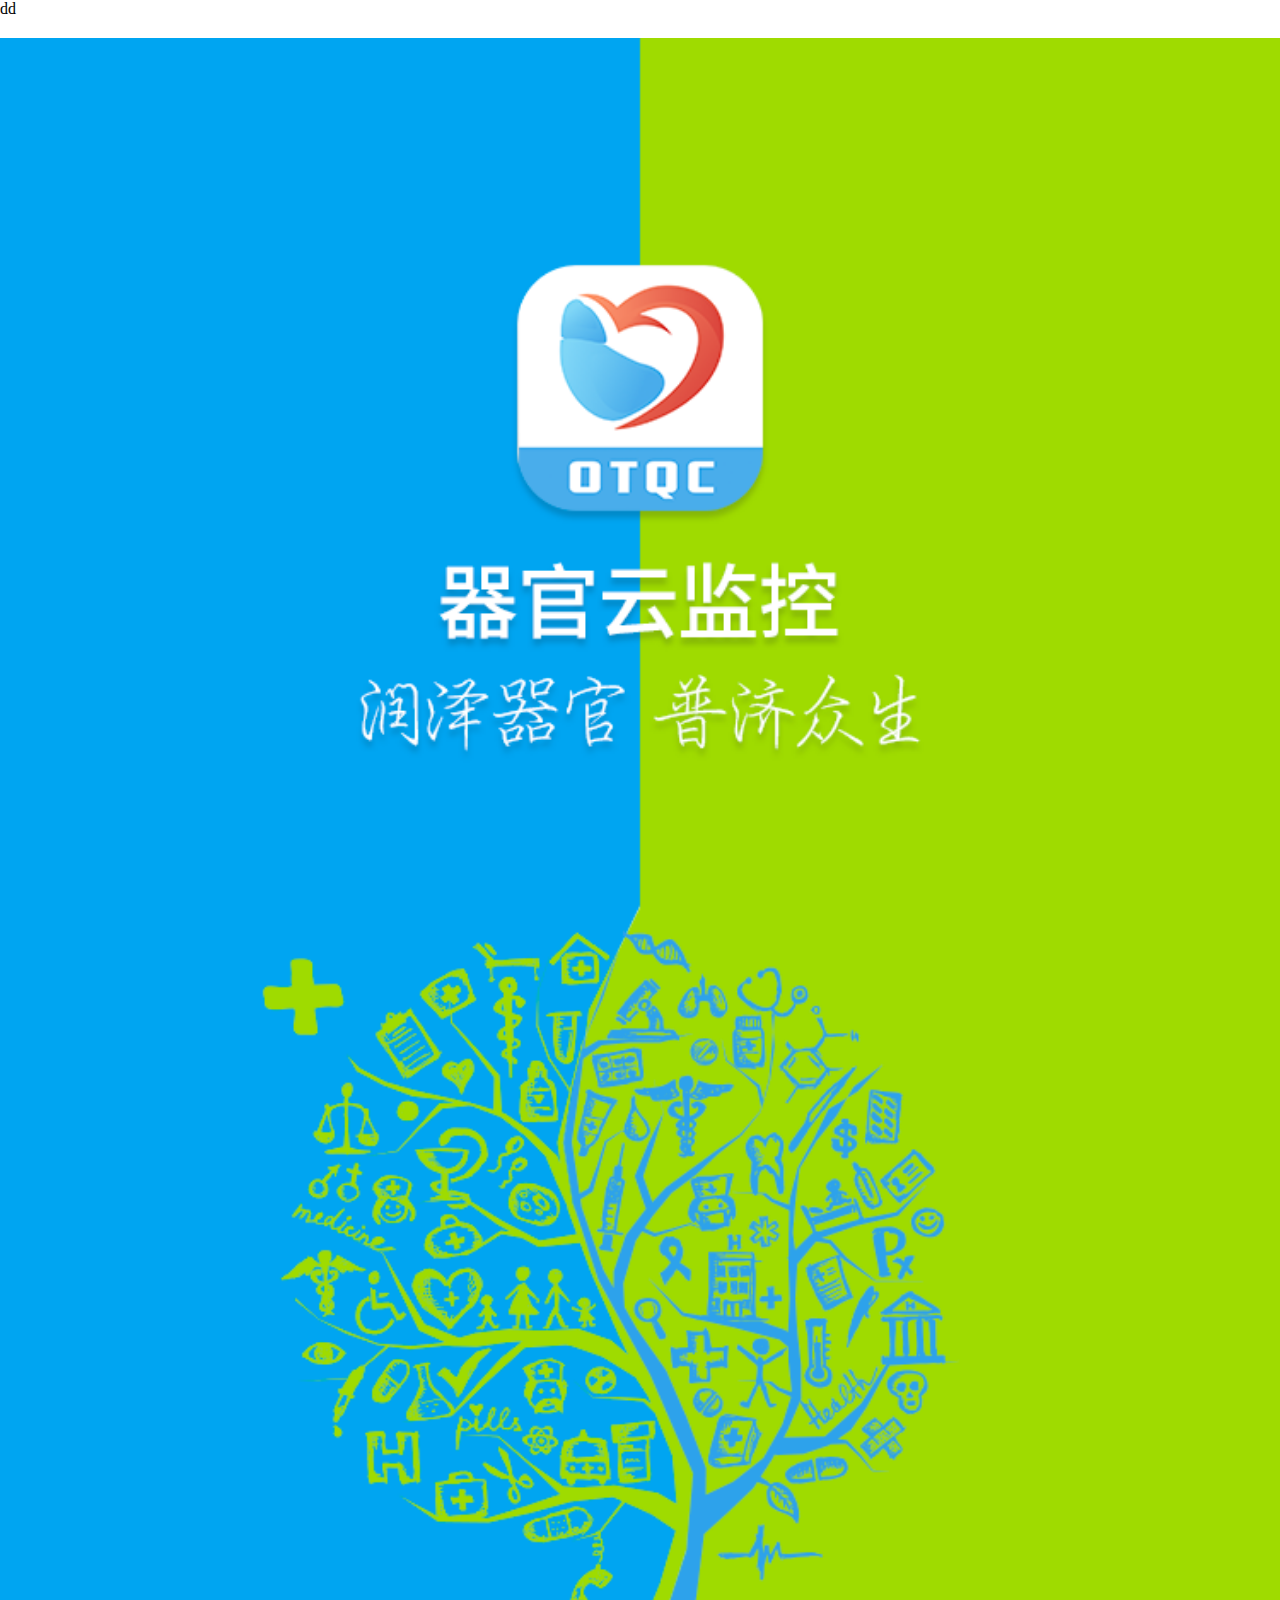
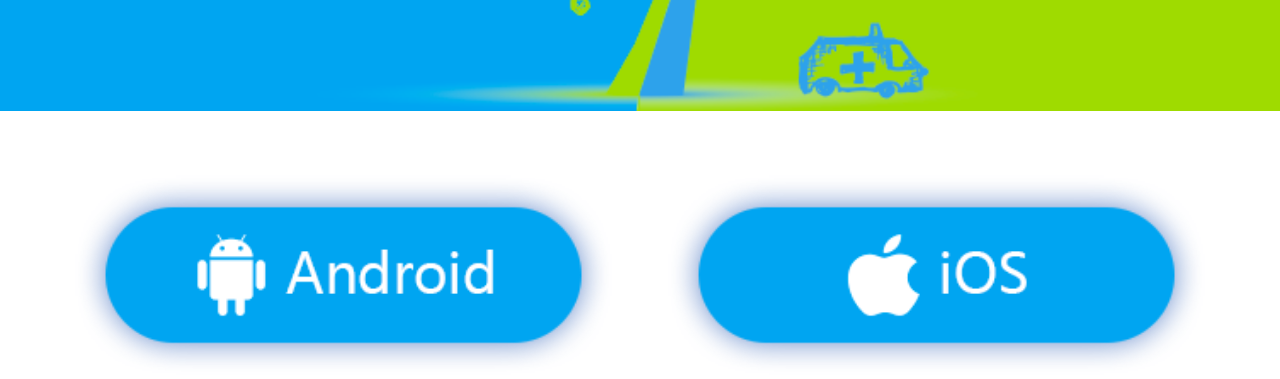
<file: WebRoot/address.html>
<!DOCTYPE html>
<html lang="en">
<head>
    <meta charset="UTF-8">
    <title>下载页</title>
</head>


<script type="text/javascript">
    function openAndroid() {
        window.location = 'http://www.lifeperfusor.com/transbox/download/app-release.apk';
    }

    function openIos() {
        window.location = 'https://itunes.apple.com/cn/app/%E5%99%A8%E5%AE%98%E4%BA%91%E7%9B%91%E6%8E%A7/id1257490826?mt=8';
    }

    /**

     function submitBtn(){
	
    //判断浏览器
    var u = navigator.userAgent;
    if(/MicroMessenger/gi.test(u) {
       // 引导用户在浏览器中打开
        alert('请在浏览器中打开');
        return;
    }
    alert(1);
    var d = new Date();
    var t0 = d.getTime();
    if(u.indexOf('Android') > -1 || u.indexOf('Linux') > -1){
        //Android
        if(openApp('en://startapp')){
         openApp('en://startapp');
        }else{
            //由于打开需要1～2秒，利用这个时间差来处理－－打开app后，返回h5页面会出现页面变成app下载页面，影响用户体验
            var delay = setInterval(function(){
                 var d = new Date();
                 var t1 = d.getTime();
                 if( t1-t0<3000 && t1-t0>2000){
                    alert('请下载APP');
                     window.location.href = "http://116.62.28.28:8080/transbox/download/app-release.apk";
                 }
                 if(t1-t0>=3000){
                      clearInterval(delay);
                 }
            },1000);
        }
    }else if(u.indexOf('iPhone') > -1){
        //IOS
        if(openApp('ios--scheme')){  
            openApp('ios--scheme');
        }else{
            var delay = setInterval(function(){
                var d = new Date();
                var t1 = d.getTime();
                if( t1-t0<3000 && t1-t0>2000){
                    alert('请下载APP');
                    window.location.href = "app下载地址";
                }
                if(t1-t0>=3000){
                    clearInterval(delay);
                }
            },1000);
        }
    }    
}

     function openApp(src) {
// 通过iframe的方式试图打开APP，如果能正常打开，会直接切换到APP，并自动阻止a标签的默认行为
// 否则打开a标签的href链接
     var ifr = document.createElement('iframe');
     ifr.src = src;
     ifr.style.display = 'none';
     document.body.appendChild(ifr);
     window.setTimeout(function(){
          document.body.removeChild(ifr);
     },2000);
}
     */
</script>

<style type="text/css">
    html, body, div {
        margin: 0;
        padding: 0;
    }
</style>
<body>
<div style="margin-bottom: 20px">dd</div>

<div style="width: 100%;">
    <img src="./images/bg.png" style="width: 100%;">
</div>

<div style="margin-top: 60px;text-align: center;">

    <img alt="" onclick="openAndroid()" src="./images/Android.png" style="width: 42%;cursor: pointer;">

    <img alt="" onclick="openIos()" src="./images/ios.png" style="width: 42%;margin-left: 4%;cursor: pointer;">


</div>

</body>


</html>
</file>
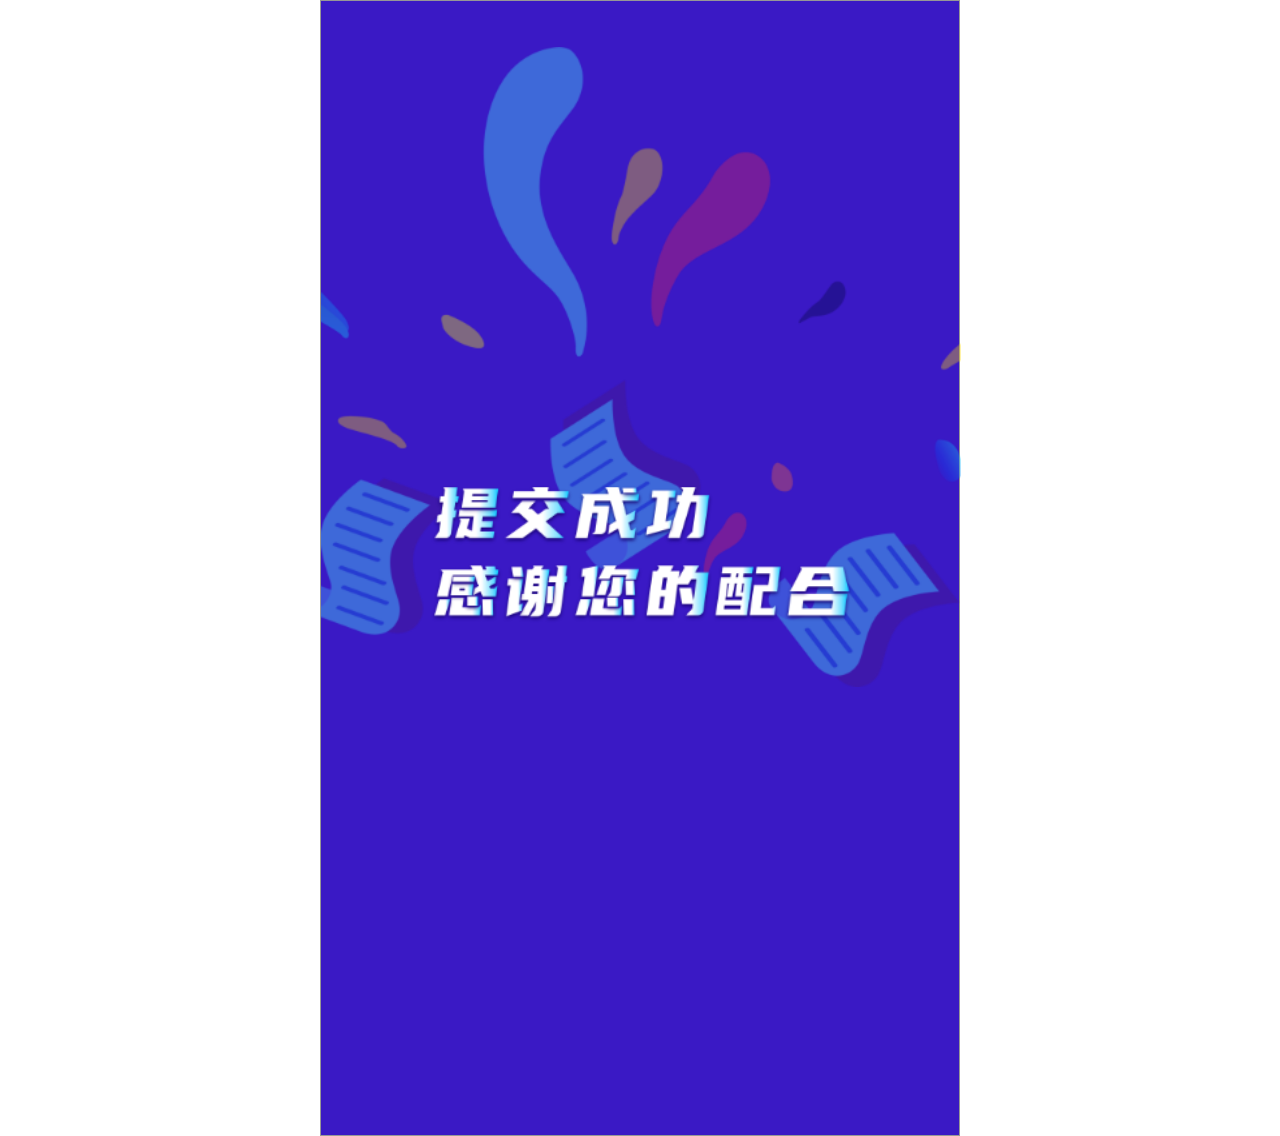
<file: WebRoot/diaocha/success.html>
<!doctype html>
<html class="no-js">
<head>
  <meta charset="utf-8">
  <meta http-equiv="X-UA-Compatible" content="IE=edge">
  <meta name="description" content="">
  <meta name="keywords" content="">
  <meta name="viewport"
        content="width=device-width, initial-scale=1">
  <title>Amaze UI Examples</title>

  <!-- Set render engine for 360 browser -->
  <meta name="renderer" content="webkit">

  <!-- No Baidu Siteapp-->
  <meta http-equiv="Cache-Control" content="no-siteapp"/>


  <!-- Add to homescreen for Chrome on Android -->
  <meta name="mobile-web-app-capable" content="yes">

  <!-- Add to homescreen for Safari on iOS -->
  <meta name="apple-mobile-web-app-capable" content="yes">
  <meta name="apple-mobile-web-app-status-bar-style" content="black">
  <meta name="apple-mobile-web-app-title" content="Amaze UI"/>

  <!-- Tile icon for Win8 (144x144 + tile color) -->
  <meta name="msapplication-TileColor" content="#0e90d2">

  <!-- SEO: If your mobile URL is different from the desktop URL, add a canonical link to the desktop page https://developers.google.com/webmasters/smartphone-sites/feature-phones -->
  <!--
  <link rel="canonical" href="http://www.example.com/">
  -->

  <link rel="stylesheet" href="assets/css/amazeui.min.css">
</head>
<style type="text/css">
*,p {
  margin: 0;
  padding: 0;
  border:0;
}
.success {
  position: relative;
  width:640px;
  height:1136px;
  background:rgba(58,25,197,1);
  border:1px solid rgba(151,151,151,1);
  margin: 0px auto;
}
.su_img {
  position: absolute;
  top: 46px;
  width: 640px;
  height: 640px;
  background-image: url(./assets/i/插画-底.png);
  background-repeat: no-repeat;
  background-size: 100%;
}
.su_wen {
  position: absolute;
  margin: 0 auto;
  top: 451px;
  width: 577px;
  height: 199px;
  background-image: url(./assets/i/感谢语.png);
  background-repeat: no-repeat;
  background-size: 100%;
}
</style>
<body>
<!--[if lte IE 9]>
<p class="browsehappy">你正在使用<strong>过时</strong>的浏览器，Amaze UI 暂不支持。 请 <a
  href="http://browsehappy.com/" target="_blank">升级浏览器</a>
  以获得更好的体验！</p>
<![endif]-->
<div class="success">
  <div class="su_img"></div>
  <div class="su_wen"></div>
</div>
<!--[if lt IE 9]>
<script src="http://libs.baidu.com/jquery/1.11.1/jquery.min.js"></script>
<script src="http://cdn.staticfile.org/modernizr/2.8.3/modernizr.js"></script>
<script src="assets/js/amazeui.ie8polyfill.min.js"></script>
<![endif]-->

<!--[if (gte IE 9)|!(IE)]><!-->
<!-- <script src="assets/js/jquery.min.js"></script> -->
<!--<![endif]-->
<script src="http://apps.bdimg.com/libs/jquery/2.1.1/jquery.min.js"></script>
<script src="assets/js/amazeui.min.js"></script>
</body>
</html>
</file>
